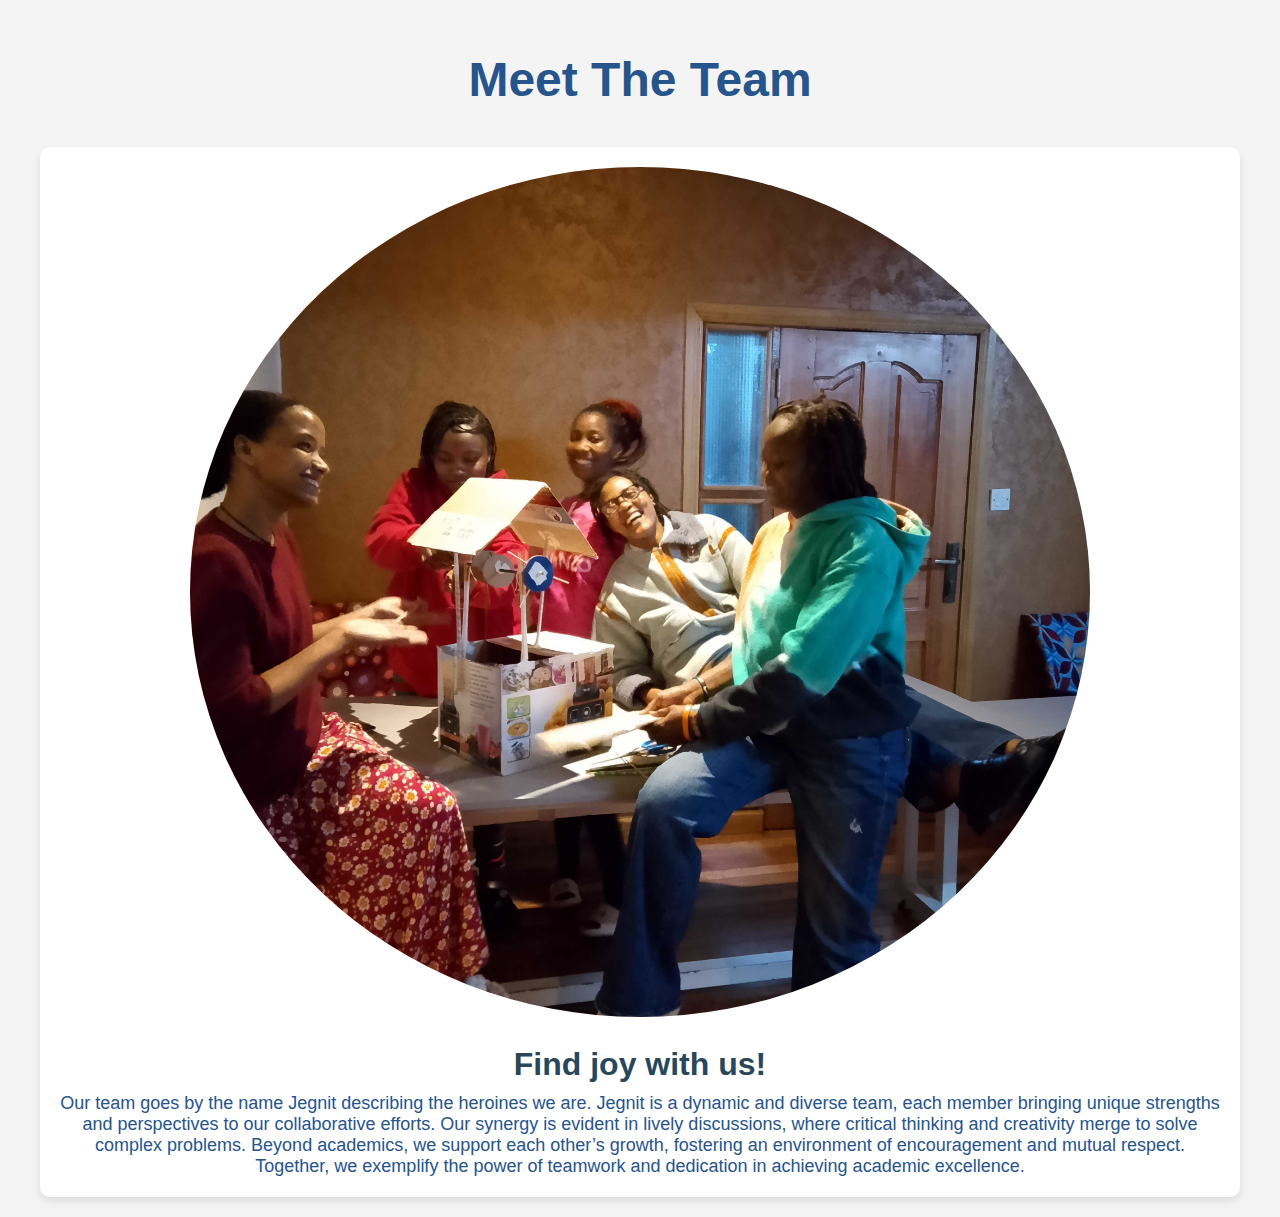
<file: about.html>
<!DOCTYPE html>
<html lang="en">

<head>
    <meta charset="UTF-8">
    <meta name="viewport" content="width=device-width, initial-scale=1.0">
    <title>About Us</title>
    <link rel="stylesheet" href="about.css">
</head>

<body>
    <div class="container">
        <h1>Meet The Team</h1>
        <div class="team">

            <div class="member">
                <img src="Images/find-joy.jpg" alt="Members">
                <h3>Find joy with us!</h3>
                <p>Our team goes by the name Jegnit describing the heroines we are. Jegnit is a dynamic and diverse
                    team, each member bringing unique
                    strengths and perspectives to our collaborative efforts. Our synergy is evident in lively
                    discussions, where critical thinking and creativity merge to solve
                    complex problems. Beyond academics, we support each other’s growth, fostering an environment of
                    encouragement and mutual respect. Together, we exemplify the
                    power of teamwork and dedication in achieving academic excellence.</p>
                <p></p>
            </div>
        </div>
    </div>
</body>

</html>
</file>
<file: about.css>
body {
            font-family: Arial, sans-serif;
            margin: 0;
            padding: 0;
            background-color: #f4f4f4;
         
            font-family: 'Poppins', sans-serif;
            h1{
                text-align: center;
            }
        }
        .container {
            max-width: 1200px;
            margin: 0 auto;
            padding: 20px;
        }
        h1 {
            font-size: 3rem;
            color: #27548A;
            margin-bottom: 40px;
        }
        .team {
            display: flex;
            flex-wrap: wrap;
            justify-content: center;
            gap: 20px;
        }
        .member {
            background-color: #fff;
            border-radius: 10px;
            box-shadow: 0 4px 8px rgba(0, 0, 0, 0.1);
            width: 80rem;
            padding: 20px;
            text-align: center;
              h3 {
            margin: 10px 0;
            color: #2A4759;
            font-size:2rem;
              }
        p {
            font-size: 18px;
            color: #27548A;
            margin: 0;
        }
        }
        .member img {
            width: 900px;
            height: 850px;
            border-radius: 170%;
            object-fit: cover;
            margin-bottom: 15px;
        }
</file>
